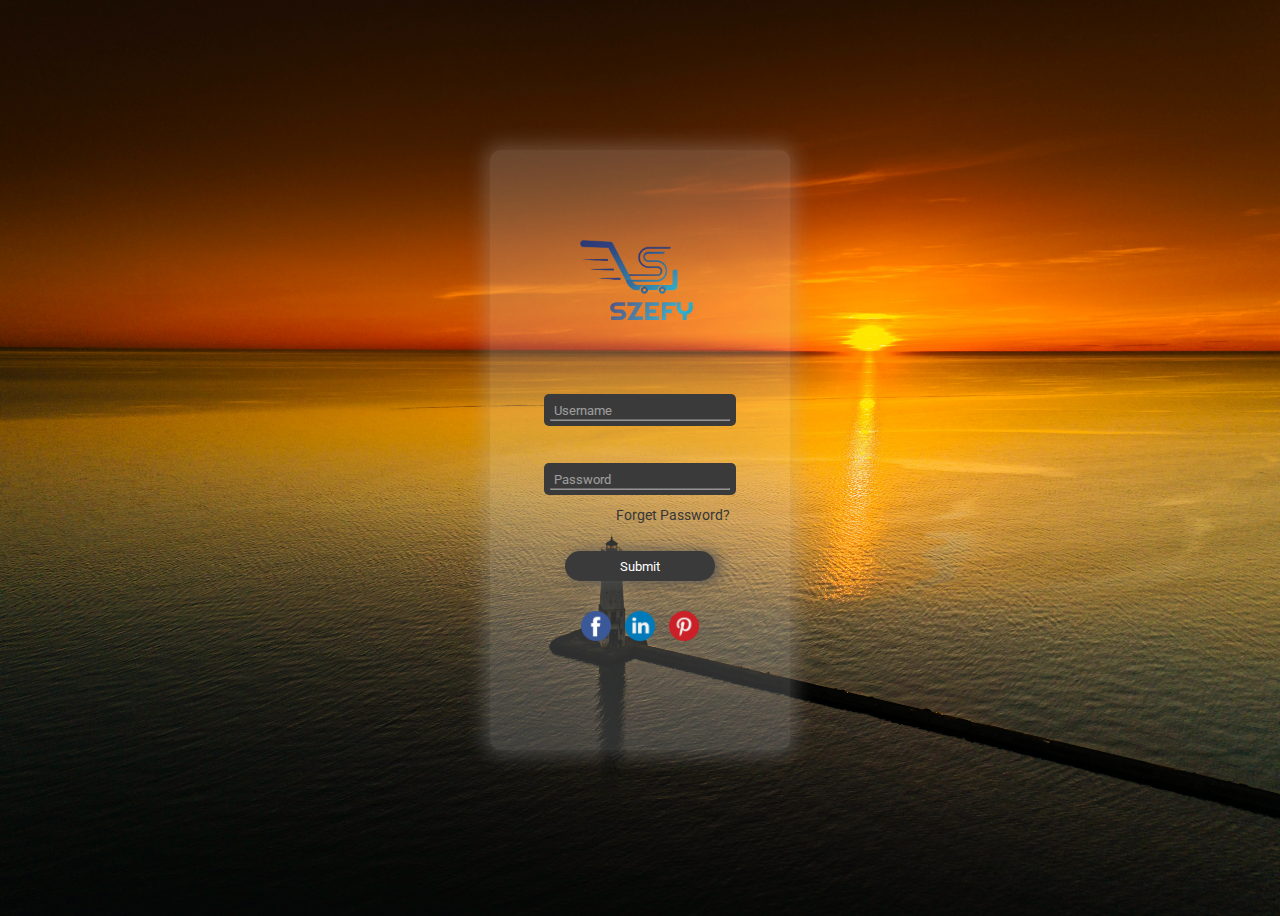
<file: index.html>
<!DOCTYPE html>
<html lang="en">

<head>
    <meta charset="UTF-8">
    <meta http-equiv="X-UA-Compatible" content="IE=edge">
    <meta name="viewport" content="width=device-width, initial-scale=1.0">
    <title>Login Page</title>

    <link rel="stylesheet" href="css/style.css">
    <link rel="preconnect" href="https://fonts.googleapis.com">
    <link rel="preconnect" href="https://fonts.gstatic.com" crossorigin>
    <link href="https://fonts.googleapis.com/css2?family=Roboto&display=swap" rel="stylesheet">
    <style>
        @import url('https://fonts.googleapis.com/css2?family=Poppins&display=swap');
    </style>


</head>

<body onload="myFunction()">


    <form action="">
        <div class="block" id="block-java">


            <a href="index.html">

                <img src="source/szefy.png" alt="main-logo" id="main-logo">
            </a>
            <div class="block-info">


                <div class="username-div"><input type="text" class="input" placeholder="Username" id="username">
                    <hr class="username-hr">
                </div>
                <br>

                <div class="password-div"><input type="password" class="input" placeholder="Password" id="password">
                    <hr class="password-hr">
                </div>
                <br>
                
                <div id="forget-pass">
                    <a id="forget-function" target="blank" href="forget-pass.html">Forget Password?
                </div> <br>

                <input type="button" class="button" value="Submit" onclick="Redirection()">

                <div class="logo">

                    <ol id="menu-ol">

                        <img src="source/facebook.png" alt="facebook" id="facebook" class="png">
                        <img src="source/linkedin.png" alt="linkedin" id="linkedin" class="png">
                        <img src="source/pinterest.png" alt="pinterest" id="pinterest" class="png">

                    </ol>

                </div>


            </div>


        </div>
    </form>



    <script type="text/javascript">

        var rightUsername = "srijon.ashraf";
        var rightPassword = 1111;

        function Redirection() {

            var userInputId = document.getElementById("username").value;
            var userInputPass = document.getElementById("password").value


            if (rightUsername == userInputId && rightPassword == userInputPass) {

                alert("Login Successful!");

                window.location = "index.html"

            }


            else if (userInputId == '' || userInputPass == '') {

                alert("Username/Password field can not be empty.");
                window.location = "index.html"
            }


            else {

                alert("Wrong credentials. Try again!")
                window.location = "index.html"
            }

        }




    </script>


</body>

</html>
</file>
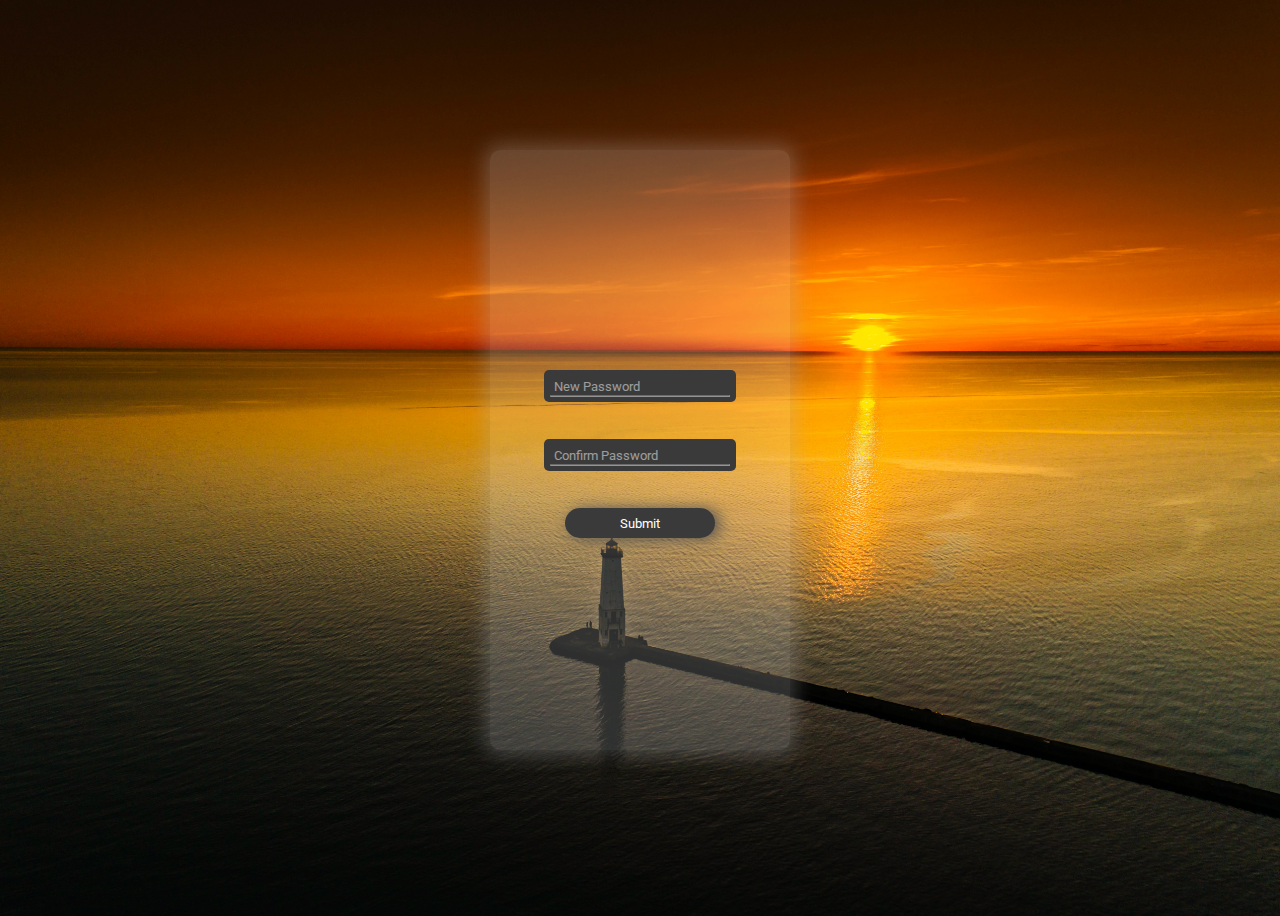
<file: forget-pass.html>
<!DOCTYPE html>
<html lang="en">

<head>
    <meta charset="UTF-8">
    <meta http-equiv="X-UA-Compatible" content="IE=edge">
    <meta name="viewport" content="width=device-width, initial-scale=1.0">
    <title>Forget Password</title>

    <link rel="stylesheet" href="css/style.css">
    <link rel="preconnect" href="https://fonts.googleapis.com">
    <link rel="preconnect" href="https://fonts.gstatic.com" crossorigin>
    <link href="https://fonts.googleapis.com/css2?family=Roboto&display=swap" rel="stylesheet">

   

</head>

<body>


    <form action="">
        <div class="block" id="block-java">

            <div class="block-info" id="block-pass">


                <div class="username-div"><input type="password" class="input" placeholder="New Password" id="input1">
                    <hr class="username-hr">
                </div>
                <br>

                <div class="password-div"><input type="password" class="input" placeholder="Confirm Password"
                        id="input2">
                    <hr class="password-hr">
                </div>
                <br>

                <!-- <button type="submit" id="button" onclick="Redirect();">Submit</button> -->
                <input type="button" class="button" value="Submit" onclick="Redirect()"> <!----- Submit button doesnot allow redirection, I've to use input type-->



            </div>


        </div>
    </form>


    <script type="text/javascript">




        //  function Redirect () {

        //     var input1 = document.getElementById("input1").value;
        //     var input2 = document.getElementById("input2").value;

        //     if (input1 == input2 && input1 !=0 && input2 !=0) {

                
        //         alert("Password changed successfully!");
        //         rightPassword = input1;
        //         window.location = "index.html"

        //     }
        //     else {

        //         alert("Password did not match. Try again!");
        //         window.location.reload(true);
                
        //     }


        // }




    </script>
   


</body>

</html>
</file>
<file: css/style.css>
*{
    font-family: 'Roboto', sans-serif;
}
body{
    background-color: white;
    background: url('../source/nature.jpg');
    background-repeat: no-repeat;
    background-position: center center;
    background-size: cover;
    height: 100vh;
    
}
h1{
    text-align: center;
    padding-top: 70px;
    color: rgb(251, 251, 251);
}

.block{

    height: 600px;
    width: 300px;
    background-color: rgba(230, 230, 230, 0.2);
    top: 50%;
    left: 50%;
    position: absolute;
    transform: translate(-50%,-50%);
    box-shadow: 0px 0px 20px 5px rgba(184, 184, 184, 0.3);
    border-radius: 10px;

}

#block-pass{

    position: relative;
    top: 150px;
   
}

.block-info{
  
    text-align: center;
    padding-top: 70px;

}

.input{

   border-width: 0px;
   background-color: rgba(58, 58, 58);
   border-radius: 5px;
   height: 30px;
   width: 60%;
   padding-left: 10px;
   color: white;
   
   
}



.username-hr, .password-hr{

    position: relative;
    opacity: 50%;
    top: -15px;
    margin-left: 60px;
    margin-right: 60px;
}

#forget-pass{

    float: right;
    padding-right: 60px;
    position: relative;
    top: -25px;
    font-size: 14px;
    color: rgb(105, 105, 105);

}


.button{

    /* border-color: rgb(83, 83, 83); */
    border-style: none;
    background-color: rgb(58, 58, 58);
    width: 150px;
    height: 30px;
    border-radius: 30px;
    color: rgb(255, 255, 255);
    box-shadow: 5px 1px 15px rgb(82, 82, 82);
    transition: 0.3s;
   
}

button:hover{

    transform: scale(1.2);
    transition: 0.5s;
    transition-timing-function: ease-in-out;
}


.png{

    height: 30px;
    padding-right: 10px;
    transition: 0.5s;

}

.png:hover{

    transform: scale(1.3);
    transition: 0.3s;
}

.logo{

    margin-top: 30px;
    margin-left: 10px;
   
}




::placeholder{
    color: white;
    opacity: 50%;
}

#main-logo{
   
    height: 80px;
    margin-top: 30%;
    margin-left: 30%;

}

a:link { text-decoration: none; }


a:visited { text-decoration: none; }


a:hover { text-decoration: none; }


a:active { text-decoration: none; }

a{
    color: rgb(54, 54, 54);
}


ol{
     
    align-items: center;
    padding-left: 0px;

}
</file>
